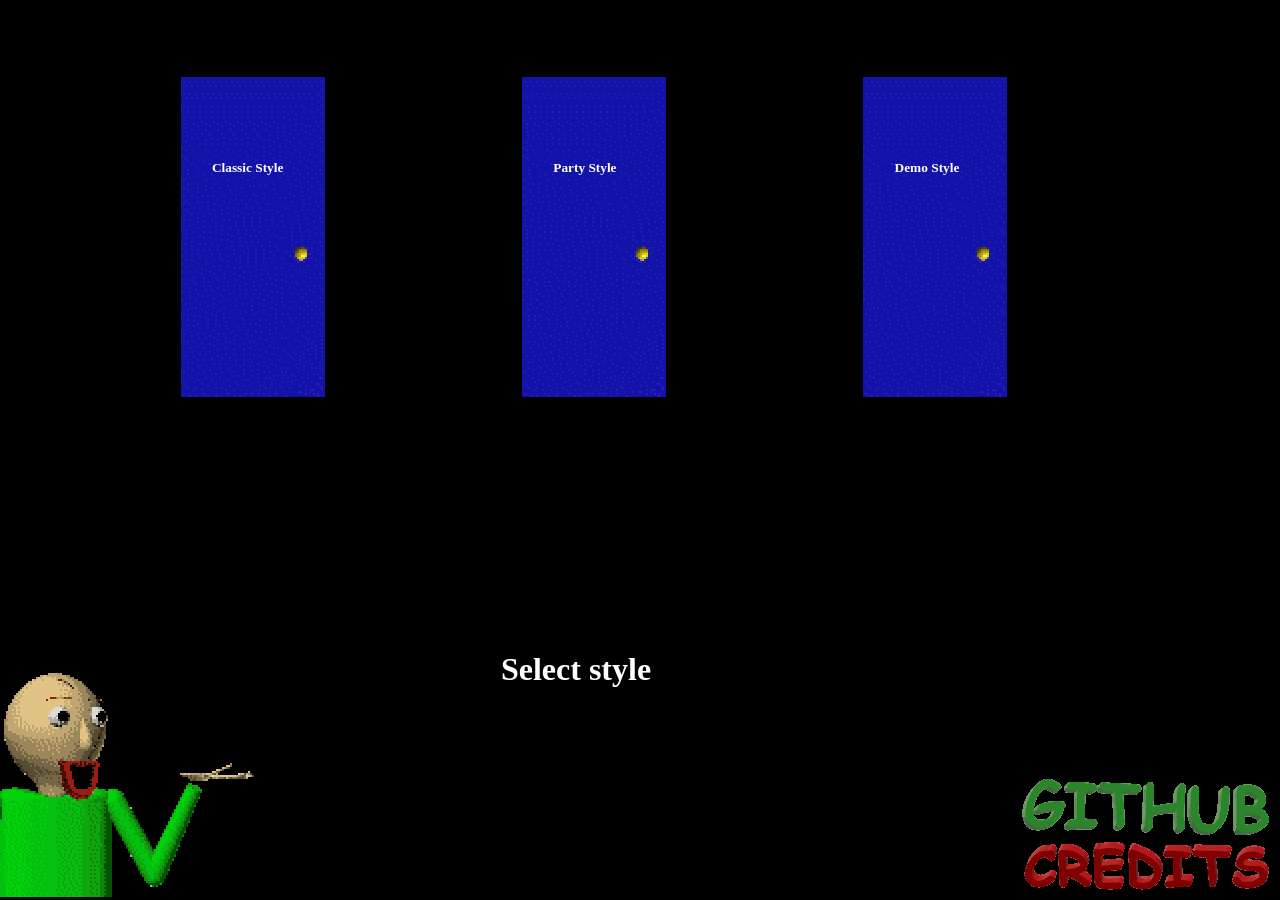
<file: index.html>
<!DOCTYPE html>
<html lang="en">
<head>
    <meta charset="UTF-8">
    <meta name="viewport" content="width=device-width, initial-scale=1.0">
    <meta name="description" content="Interactive map for Baldi's Basics Classic Remastered">
    <title>BBCR Map</title>
</head>
<body style="background-color: black;">
    <!-- Doing this because I want clear folders structure-->
    <script>window.location.href = "MainMenu/index.html"</script>
</body>
</html>
</file>
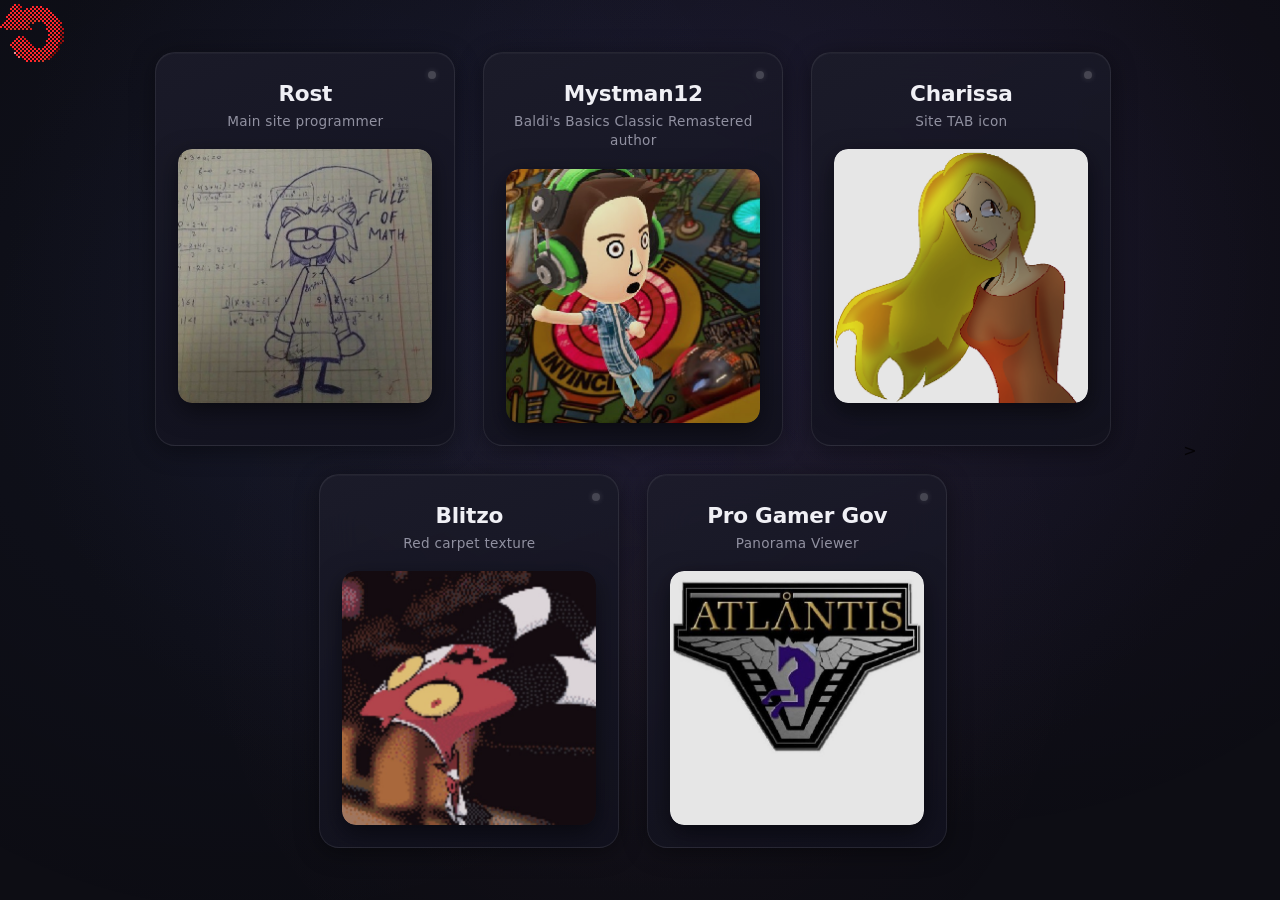
<file: Credits/index.html>
﻿<!DOCTYPE html>
<html lang="en" xmlns="http://www.w3.org/1999/xhtml">
<head>
    <meta charset="utf-8" />
    <title>Credits</title>
    <link rel="stylesheet" href="../general.css">
    <link rel="icon" type="image/png" href="../Icons/Classic.png">
    <link rel="stylesheet" href="style.css">
</head>
<body>

    <div class="container">
        <a href="https://github.com/Rostmoment" class="card" target="_blank" rel="noopener noreferrer">
            <h2 class="card-title">Rost</h2>
            <p class="card-description">Main site programmer</p>
            <div class="card-image-wrapper">
                <img src="ProfilePictures/Rost.png" alt="RostMoment" class="card-image">
            </div>
        </a>
        <a href="https://x.com/mystman12" class="card" target="_blank" rel="noopener noreferrer">
            <h2 class="card-title">Mystman12</h2>
            <p class="card-description">Baldi's Basics Classic Remastered author</p>
            <div class="card-image-wrapper">
                <img src="ProfilePictures/Mystman.png" alt="Mystman12" class="card-image">
            </div>
        </a>
        <a href="https://gamebanana.com/members/3165945" class="card" target="_blank" rel="noopener noreferrer">
            <h2 class="card-title">Charissa</h2>
            <p class="card-description">Site TAB icon</p>
            <div class="card-image-wrapper">
                <img src="ProfilePictures/Charissa.png" alt="Charissa" class="card-image">
            </div>
        </a>
        <a href="https://gamebanana.com/members/2952928" class="card" target="_blank" rel="noopener noreferrer">
            <h2 class="card-title">Blitzo</h2>
            <p class="card-description">Red carpet texture</p>
            <div class="card-image-wrapper">
                <img src="ProfilePictures/Blitzo.png" alt="Blitzo" class="card-image">
            </div>
        </a>
        <a href="https://github.com/ProGamerGov" class="card" target="_blank" rel="noopener noreferrer">
            <h2 class="card-title">Pro Gamer Gov</h2>
            <p class="card-description">Panorama Viewer</p>
            <div class="card-image-wrapper">
                <img src="ProfilePictures/ProGamerGov.png" alt="Pro Gamer Gov" class="card-image">
            </div>
        </a>
    </div>

    <button class="image-button" type="button" id="back-button">
        <img src="../Back.png" class="default-img">
        <img src="../BackHover.png" class="hover-img">
    </button>

    <script src="script.js"></script>>

</body>
</html>
</file>
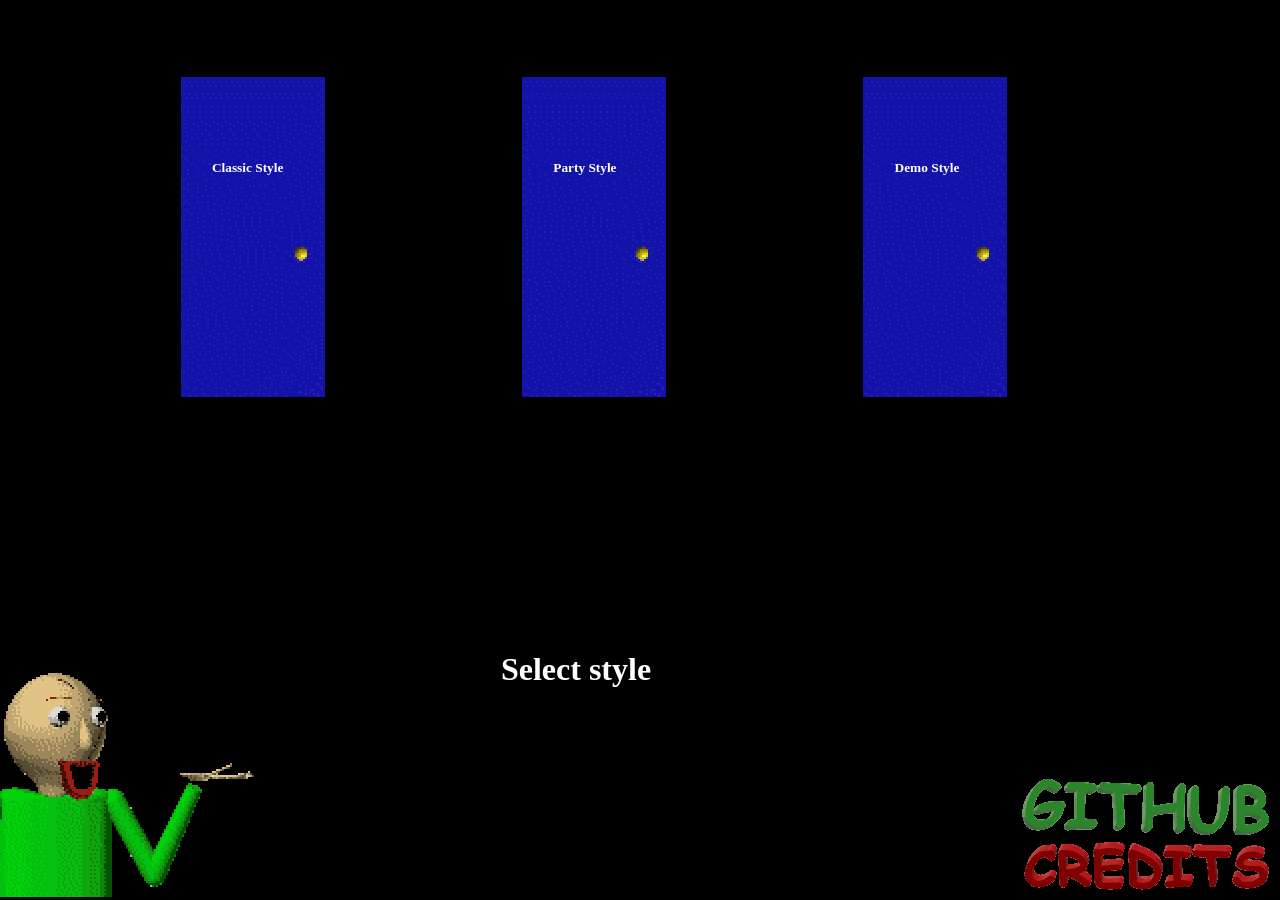
<file: MainMenu/index.html>
<!DOCTYPE html>
<html lang="en">
<head>
    <meta charset="UTF-8">
    <meta name="viewport" content="width=device-width, initial-scale=1.0">
    <meta name="description" content="Interactive map for Baldi's Basics Classic Remastered">
    <title>BBCR Map</title>
    <link rel="stylesheet" href="style.css">
    <link rel="stylesheet" href="../general.css">
    <link rel="icon" type="image/png" href="../Icons/Classic.png">
</head>
<body>

    <div class="bottom-buttons-container">
        <button class="image-button" type="button" id="github-button">
            <img src="Github.png" class="default-img">
            <img src="GithubHover.png" class="hover-img">
        </button>
        <button class="image-button" type="button" id="credits-button">
            <img src="Credits.png" class="default-img">
            <img src="CreditsHover.png" class="hover-img">
        </button>
    </div>

    <div class="door-container">
        <button class="style-door image-button" type="button" id="classic-style-door">
            <img src="StyleDoors/StyleShut.png" class="default-img">
            <img src="StyleDoors/StyleClassic.png" class="hover-img">
            <span class="door-text">Classic Style</span>
        </button>

        <button class="style-door image-button" type="button" id="party-style-door">
            <img src="StyleDoors/StyleShut.png" class="default-img">
            <img src="StyleDoors/StyleParty.png" class="hover-img">
            <span class="door-text">Party Style</span>
        </button>

        <button class="style-door image-button" type="button" id="demo-style-door">
            <img src="StyleDoors/StyleShut.png" class="default-img">
            <img src="StyleDoors/StyleDemo.png" class="hover-img">
            <span class="door-text">Demo Style</span>
        </button>
    </div>

    <button id="null-style">
        <img src="BaldiMenuTalk.png">
        <svg style="position: absolute; width: 0; height: 0;">
            <defs>
                <filter id="glitch-filter">
                    <feTurbulence type="fractalNoise" baseFrequency="0.00001 0.15" numOctaves="1" result="noise" seed="0">
                        <animate attributeName="seed" values="0;100;50;200;150" dur="0.2s" repeatCount="indefinite" />
                    </feTurbulence>
                    <feDisplacementMap in="SourceGraphic" in2="noise" scale="20" xChannelSelector="R" yChannelSelector="G" />
                </filter>
            </defs>
        </svg>
    </button>


    <h1 id="style-info">Select style</h1>

    <script src="script.js"></script>

</body>
</html>
</file>
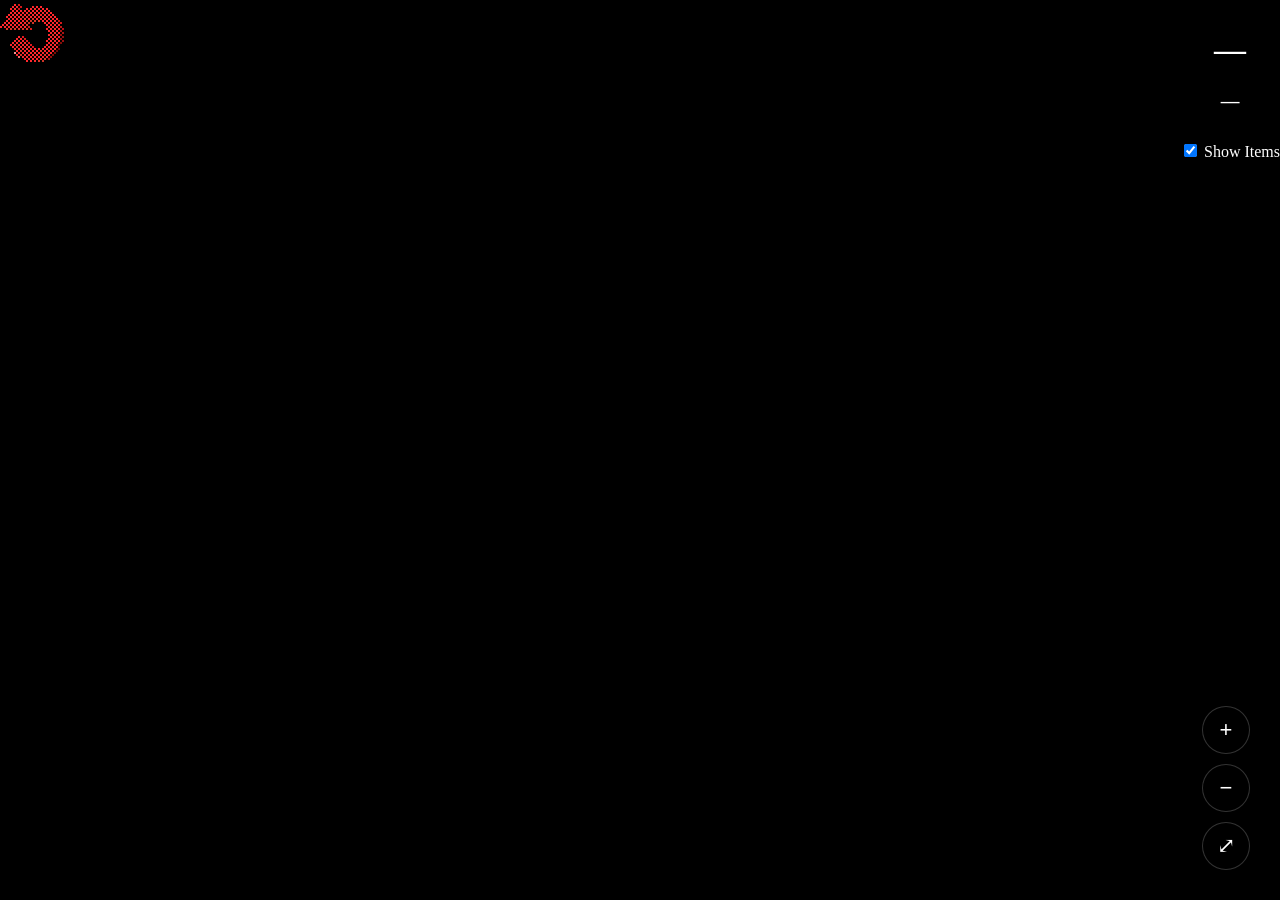
<file: Map/index.html>
﻿<!DOCTYPE html>
<html lang="en" xmlns="http://www.w3.org/1999/xhtml">
<head>
    <meta charset="utf-8" />
    <meta name="viewport" content="width=device-width, initial-scale=1, user-scalable=no">
    <link rel="stylesheet" href="../general.css">
    <link rel="stylesheet" href="style.css">
</head>
<body>
    <div class="viewport" id="viewport">
        <div class="map-wrapper" id="mapWrapper">
            <div id="map"></div>
            <div id="items"></div>
        </div>
    </div>

    <div class="zoom-controls">
        <button class="zoom-btn" data-zoom-in>+</button>
        <button class="zoom-btn" data-zoom-out>−</button>
        <button class="zoom-btn" data-zoom-reset>⤢</button>
    </div>

    <div id="top-right-data">
        <div id="top-right-data-wrapper">
            <div id="cell-info-container">
                <h1 id="cell-info-title">—</h1>
                <h3 id="cell-info-info">—</h3>
            </div>
            <div id="show-items-container">
                <input type="checkbox" name="show-items-checkbox" id="show-items-checkbox" checked>
                <label class="non-allocable" for="show-items-checkbox">Show Items</label>
            </div>
        </div>
        <div id="panorama-viewer">
            <button>View Panorama</button>
        </div>
    </div>

    <button class="image-button" type="button" id="back-button">
        <img src="../Back.png" class="default-img">
        <img src="../BackHover.png" class="hover-img">`
    </button>

    <div id="tooltip" class="cursor-tooltip"></div>

    <script src="../generalHelpers.js"></script>

    <script src="SpecialCells/baseSpecialCell.js"></script>
    <script src="SpecialCells/artsAndCrafterSpecialCell.js"></script>
    <script src="SpecialCells/spawnSpecialCell.js"></script>

    <script src="Styles/baseStyle.js"></script>
    <script src="Styles/classicStyle.js"></script>
    <script src="Styles/partyStyle.js"></script>
    <script src="Styles/demoStyle.js"></script>
    <script src="Styles/nullStyle.js"></script>

    <script src="enums.js"></script>
    <script src="tooltip.js"></script>
    <script src="zoom.js"></script>
    <script src="panoramaViewer.js"></script>
    <script src="mapCells.js"></script>
    <script src="mapItems.js"></script>
    <script src="script.js"></script>
</body>
</html>
</file>
<file: general.css>
*, button {
    cursor: url("Cursor.png"), auto;
}

body {
    background-color: #000000;
}

h1, h2, h3, h4, h5, h6, p, div, span, pre {
    color: white;
    font-family: 'Comic Sans MS';
}

.image-button {
    background: none;
    border: none;
    padding: 0;
    cursor: pointer;
}

.image-button img {
    vertical-align: middle; 
}

.image-button .hover-img {
    display: none;
}

.image-button:hover .default-img {
    display: none;
}

.image-button:hover .hover-img {
    display: inline-block; 
}

.non-allocable {
    pointer-events: none;
    user-select: none;
}


html {
    -ms-overflow-style: none;  /* IE and Edge */
    scrollbar-width: none;     /* Firefox */
}

html::-webkit-scrollbar {
    display: none;             /* Chrome, Safari, Opera */
}
</file>
<file: Credits/style.css>
:root {
    --card-bg: rgba(30, 30, 40, 0.7);
    --card-border: rgba(255, 255, 255, 0.08);
    --glow-color-1: rgba(100, 160, 255, 0.5);
    --glow-color-2: rgba(180, 130, 255, 0.4);
    --glow-color-3: rgba(255, 140, 180, 0.4);
    --text-primary: #f0f0f5;
    --text-secondary: #b0b0c0;
}

* {
    box-sizing: border-box;
    margin: 0;
    padding: 0;
}

body {
    background: radial-gradient(ellipse at 50% 30%, #1a1a2e 0%, #0d0d14 70%);
    min-height: 100vh;
    display: flex;
    align-items: center;
    justify-content: center;
    font-family: 'Segoe UI', 'Inter', system-ui, -apple-system, sans-serif;
    overflow-x: hidden;
}
body::before {
    content: '';
    position: fixed;
    top: 0;
    left: 0;
    width: 100%;
    height: 100%;
    pointer-events: none;
    z-index: 0;
    background: radial-gradient(circle at 20% 40%, rgba(100, 150, 255, 0.04) 0%, transparent 50%), radial-gradient(circle at 75% 30%, rgba(180, 120, 255, 0.05) 0%, transparent 50%), radial-gradient(circle at 50% 70%, rgba(255, 130, 160, 0.03) 0%, transparent 50%);
}

#back-button {
    position: fixed;
    top: 0;
    left: 0;
}

.container {
    position: relative;
    z-index: 1;
    display: flex;
    flex-wrap: wrap;
    justify-content: center;
    align-items: stretch;
    gap: 28px;
    padding: 40px 30px;
    max-width: 1100px;
    width: 100%;
}

.card {
    position: relative;
    background: linear-gradient(160deg, rgba(28, 28, 42, 0.85) 0%, rgba(22, 22, 36, 0.9) 50%, rgba(18, 18, 30, 0.95) 100%);
    backdrop-filter: blur(20px);
    -webkit-backdrop-filter: blur(20px);
    border: 1px solid var(--card-border);
    border-radius: 20px;
    width: 300px;
    padding: 28px 22px 22px;
    text-decoration: none;
    transition: all 0.4s cubic-bezier(0.25, 0.1, 0.25, 1);
    display: flex;
    flex-direction: column;
    align-items: center;
    overflow: visible;
    box-shadow: 0 4px 24px rgba(0, 0, 0, 0.4), inset 0 1px 0 rgba(255, 255, 255, 0.03);
}

.card::before {
    content: '';
    position: absolute;
    inset: -2px;
    border-radius: 22px;
    padding: 2px;
    background: linear-gradient(135deg, rgba(255, 255, 255, 0.06) 0%, rgba(255, 255, 255, 0.15) 30%, rgba(255, 255, 255, 0.06) 60%, rgba(255, 255, 255, 0.02) 100%);
    -webkit-mask: linear-gradient(#fff 0 0) content-box, linear-gradient(#fff 0 0);
    mask: linear-gradient(#fff 0 0) content-box, linear-gradient(#fff 0 0);
    -webkit-mask-composite: xor;
    mask-composite: exclude;
    pointer-events: none;
    opacity: 0;
    transition: opacity 0.4s ease;
    z-index: 0;
}

.card:hover::before {
    opacity: 1;
    background: linear-gradient(135deg, rgba(100, 160, 255, 0.5) 0%, rgba(160, 120, 255, 0.6) 40%, rgba(255, 120, 170, 0.5) 80%, rgba(100, 180, 255, 0.4) 100%);
}

.card > * {
    position: relative;
    z-index: 1;
}

.card:hover {
    transform: translateY(-14px) scale(1.03);
    box-shadow: 0 24px 48px rgba(0, 0, 0, 0.55), 0 0 60px rgba(100, 150, 255, 0.25), 0 0 100px rgba(150, 100, 255, 0.15), inset 0 1px 0 rgba(255, 255, 255, 0.06);
    border-color: rgba(255, 255, 255, 0.2);
}

.card::after {
    content: '';
    position: absolute;
    top: 18px;
    right: 18px;
    width: 8px;
    height: 8px;
    border-radius: 50%;
    background: rgba(255, 255, 255, 0.2);
    z-index: 2;
    transition: all 0.4s ease;
    box-shadow: 0 0 6px rgba(255, 255, 255, 0.15);
}

.card:hover::after {
    background: #8cb4ff;
    box-shadow: 0 0 14px rgba(130, 170, 255, 0.8), 0 0 28px rgba(130, 150, 255, 0.4);
    transform: scale(1.3);
}

.card-title {
    color: var(--text-primary);
    font-family: 'Segoe UI', 'Inter', system-ui, -apple-system, sans-serif;
    font-weight: 700;
    font-size: 1.35rem;
    letter-spacing: -0.01em;
    margin-bottom: 6px;
    transition: color 0.35s ease, text-shadow 0.35s ease;
    text-align: center;
}

.card:hover .card-title {
    color: #ffffff;
    text-shadow: 0 0 30px rgba(180, 200, 255, 0.7), 0 0 60px rgba(140, 160, 255, 0.3);
}

.card-description {
    color: var(--text-secondary);
    font-size: 0.85rem;
    text-align: center;
    margin-bottom: 18px;
    font-family: 'Segoe UI', 'Inter', system-ui, -apple-system, sans-serif;
    font-weight: 400;
    letter-spacing: 0.02em;
    line-height: 1.4;
    transition: color 0.35s ease;
    opacity: 0.8;
}

.card:hover .card-description {
    color: #d0d0e8;
    opacity: 1;
}

.card-image-wrapper {
    position: relative;
    width: 100%;
    border-radius: 14px;
    overflow: hidden;
    transition: all 0.4s ease;
    box-shadow: 0 8px 24px rgba(0, 0, 0, 0.5);
}

.card:hover .card-image-wrapper {
    box-shadow: 0 16px 40px rgba(0, 0, 0, 0.6), 0 0 50px rgba(120, 150, 255, 0.3), 0 0 80px rgba(150, 110, 255, 0.15);
}

.card-image {
    width: 100%;
    aspect-ratio: 1 / 1;
    border-radius: 14px;
    object-fit: cover;
    display: block;
    transition: transform 0.5s cubic-bezier(0.25, 0.1, 0.25, 1), filter 0.4s ease;
    filter: brightness(0.9) saturate(0.85);
}

.card:hover .card-image {
    transform: scale(1.06);
    filter: brightness(1.08) saturate(1.1);
}

.card-image-wrapper::after {
    content: '';
    position: absolute;
    top: -50%;
    left: -50%;
    width: 200%;
    height: 200%;
    background: radial-gradient(ellipse at center, rgba(255, 255, 255, 0.15) 0%, transparent 70%);
    opacity: 0;
    transition: opacity 0.5s ease;
    pointer-events: none;
    transform: rotate(25deg);
    z-index: 2;
}

.card:hover .card-image-wrapper::after {
    opacity: 1;
    animation: shimmer 1.8s ease-in-out infinite;
}

@keyframes shimmer {
    0%, 100% {
        transform: translate(-15%, -15%) rotate(25deg);
    }

    50% {
        transform: translate(15%, 15%) rotate(25deg);
    }
}

@media (max-width: 700px) {
    .container {
        gap: 20px;
        padding: 24px 16px;
    }

    .card {
        width: 260px;
        padding: 22px 16px 18px;
        border-radius: 16px;
    }

    .card::before {
        border-radius: 18px;
    }

    .card-title {
        font-size: 1.15rem;
    }

    .card-description {
        font-size: 0.78rem;
        margin-bottom: 14px;
    }

    .card-image {
        border-radius: 10px;
    }

    .card-image-wrapper {
        border-radius: 10px;
    }
}

@media (max-width: 400px) {
    .card {
        width: 100%;
        max-width: 280px;
    }
}
</file>
<file: MainMenu/style.css>
:root {
    --bg-color: #000000;
    --text-color: #ffffff;
}

#style-info {
    font-family: 'Comic Sans MS';
    text-align: center;
    white-space: nowrap;

    position: fixed;
    top: 70%;
    left: 45%;
    transform: translateX(-50%);
}

#theme-toggle {
    position: fixed;
    bottom: 20px;
    right: 20px;
}


#null-style {
    background: none;
    border: none;
    position: fixed;
    padding: 0;
    bottom: 0;
    left: 0;
    transition: filter 0.1s;
}

#null-style:hover {
    filter: url(#glitch-filter) hue-rotate(90deg) contrast(1.2);
    cursor: pointer;
}

.bottom-buttons-container {
    position: fixed;
    bottom: 10px;
    right: 10px;
    display: flex;
    flex-direction: column;
    gap: 5px;
    justify-content: flex-end;
    align-items: flex-end;
}

.door-container {
    display: flex;
    justify-content: space-around;
    align-items: center;
    position: fixed;
    top: 5%;
    width: 100%;
    padding: 0 10%;
    box-sizing: border-box;
}

.style-door {
    background: none;
    border: none;
    padding: 0;
    cursor: pointer;
    position: relative;
}
.style-door:hover .door-text {
    display: none;
}
.door-text {
    text-align: center;
    position: absolute;
    top: 30%;
    left: 13%;

    
    font-family: 'Comic Sans MS';
    font-weight: bold;
    pointer-events: none;
}

#classic-style-door, #party-style-door, #demo-style-door {
    position: relative;
}
</file>
<file: Map/style.css>
:root {
    --cells-count-x: 34;
    --cells-count-y: 42;
    --cell-size: 128px;
    --padding: 2px;
}

html, body {
    margin: 0;
    padding: 0;
    height: 100%;
    overflow: hidden;
}

body::before {
    content: '';
    position: fixed;
    top: 0;
    left: 0;
    width: 100%;
    height: 100%;
    pointer-events: none;
    z-index: 0;
}

.viewport {
    position: fixed;
    inset: 0;
    overflow: hidden;
    touch-action: none; 
    cursor: url("../CursorGrab.png"), grab;
    user-select: none;
    -webkit-user-drag: none;
}

.viewport.dragging {
    cursor: url("../CursorGrabbing.png"), grabbing;
}

.map-wrapper {
    position: absolute;
    top: 0;
    left: 0;
    transform-origin: 0 0;
    will-change: transform;
    padding: 20px;
    box-sizing: border-box;
}

#map {
    display: grid;
    grid-template-columns: repeat(var(--cells-count-x), var(--cell-size));
    grid-template-rows: repeat(var(--cells-count-y), var(--cell-size));
    padding: var(--padding);
    border-radius: 12px;
}

.cell {
    width: var(--cell-size);
    height: var(--cell-size);
    box-sizing: border-box;
    background: linear-gradient(145deg, #f8f9fa, #e9ecef);
    display: flex;
    align-items: center;
    justify-content: center;
    transition: all 0.15s ease;
    position: relative;
    box-shadow: 0 1px 3px rgba(0, 0, 0, 0.1);
    overflow: hidden;
}

.cell:hover {
    background: linear-gradient(145deg, #5a9ee9, #4a8ad9);
    box-shadow: 0 4px 16px rgba(74, 144, 217, 0.5);
}

.unknown-cell {
    background-image: url("Floors/Placeholder.png");
}

.red-carpet-cell {
    background-image: url("Floors/RedCarpet.png");
}

.green-carpet-cell {
    background-image: url("Floors/GreenCarpet.png");
}

.blue-carpet-cell {
    background-image: url("Floors/BlueCarpet.png");
}

.hall-cell {
    background-image: url("Floors/Hall.png");
}

.dark-hall-cell {
    background-image: url("Floors/DarkHall.png");
}

.grass-cell {
    background-image: url("Floors/Grass.png");
}

.non-cannon-cell {
    background-image: url("Floors/NonCanon.png");
}

.special-cell {
    width: 100%;
    height: 100%;
    background: linear-gradient(-45deg, #FF0000, #FF7F00, #FFFF00, #00FF00, #0000FF, #4B0082, #8A2BE2);
    background-size: 400% 400%;
    animation: gradient 5s ease infinite;
}

@keyframes gradient {
    0% {
        background-position: 0% 50%;
    }

    50% {
        background-position: 100% 50%;
    }

    100% {
        background-position: 0% 50%;
    }
}

.zoom-controls {
    position: fixed;
    right: 30px;
    bottom: 30px;
    display: flex;
    flex-direction: column;
    gap: 10px;
    z-index: 1000;
}

.zoom-btn {
    width: 48px;
    height: 48px;
    border-radius: 50%;
    border: 1px solid rgba(255, 255, 255, 0.2);
    background: rgba(0, 0, 0, 0.6);
    color: white;
    font-size: 22px;
    line-height: 1;
    backdrop-filter: blur(10px);
    transition: background 0.15s ease;
}

.zoom-btn:hover {
    background: rgba(0, 0, 0, 0.8);
}


@media (max-width: 768px) {
    :root {
        --cell-size: 40px;
    }

    .zoom-controls {
        right: 15px;
        bottom: 15px;
    }

    .zoom-btn {
        width: 40px;
        height: 40px;
        font-size: 18px;
    }

    .zoom-level {
        right: 15px;
        bottom: 75px;
        font-size: 12px;
        padding: 6px 12px;
    }
}

#top-right-data {
    position: fixed;
    right: 0px;
    top: 0px;
    display: flex;
    flex-direction: column;
    align-items: flex-end; 
    z-index: 1000;
}

#top-right-data-wrapper {
    text-align: center;
    background-color: rgba(0, 0, 0, 0.6);
}

#cell-info-container {
    padding: 10px;
    color: white;
    pointer-events: none;
}



#back-button {
    position: fixed;
    top: 0;
    left: 0;
}


#items {
    display: grid;
    grid-template-columns: repeat(var(--cells-count-x), var(--cell-size));
    grid-template-rows: repeat(var(--cells-count-y), var(--cell-size));
    position: absolute;
    top: 0;
    left: 0;
    padding: var(--padding);
    pointer-events: none;
    z-index: 1;
}

.map-item {
    width: auto;
    height: auto;
    max-width: var(--cell-size);
    max-height: var(--cell-size);
    image-rendering: pixelated;
    image-rendering: -moz-crisp-edges;
    object-fit: contain;
    place-self: center;
    pointer-events: none;
}

.cursor-tooltip {
    position: absolute;
    pointer-events: none;
    background-color: black;
    border: 2px solid red;
    color: #fff;
    padding: 6px 12px;
    font-size: 14px;
    display: none;
    text-align: center;
    z-index: 1000;
    white-space: nowrap;
}
</file>
